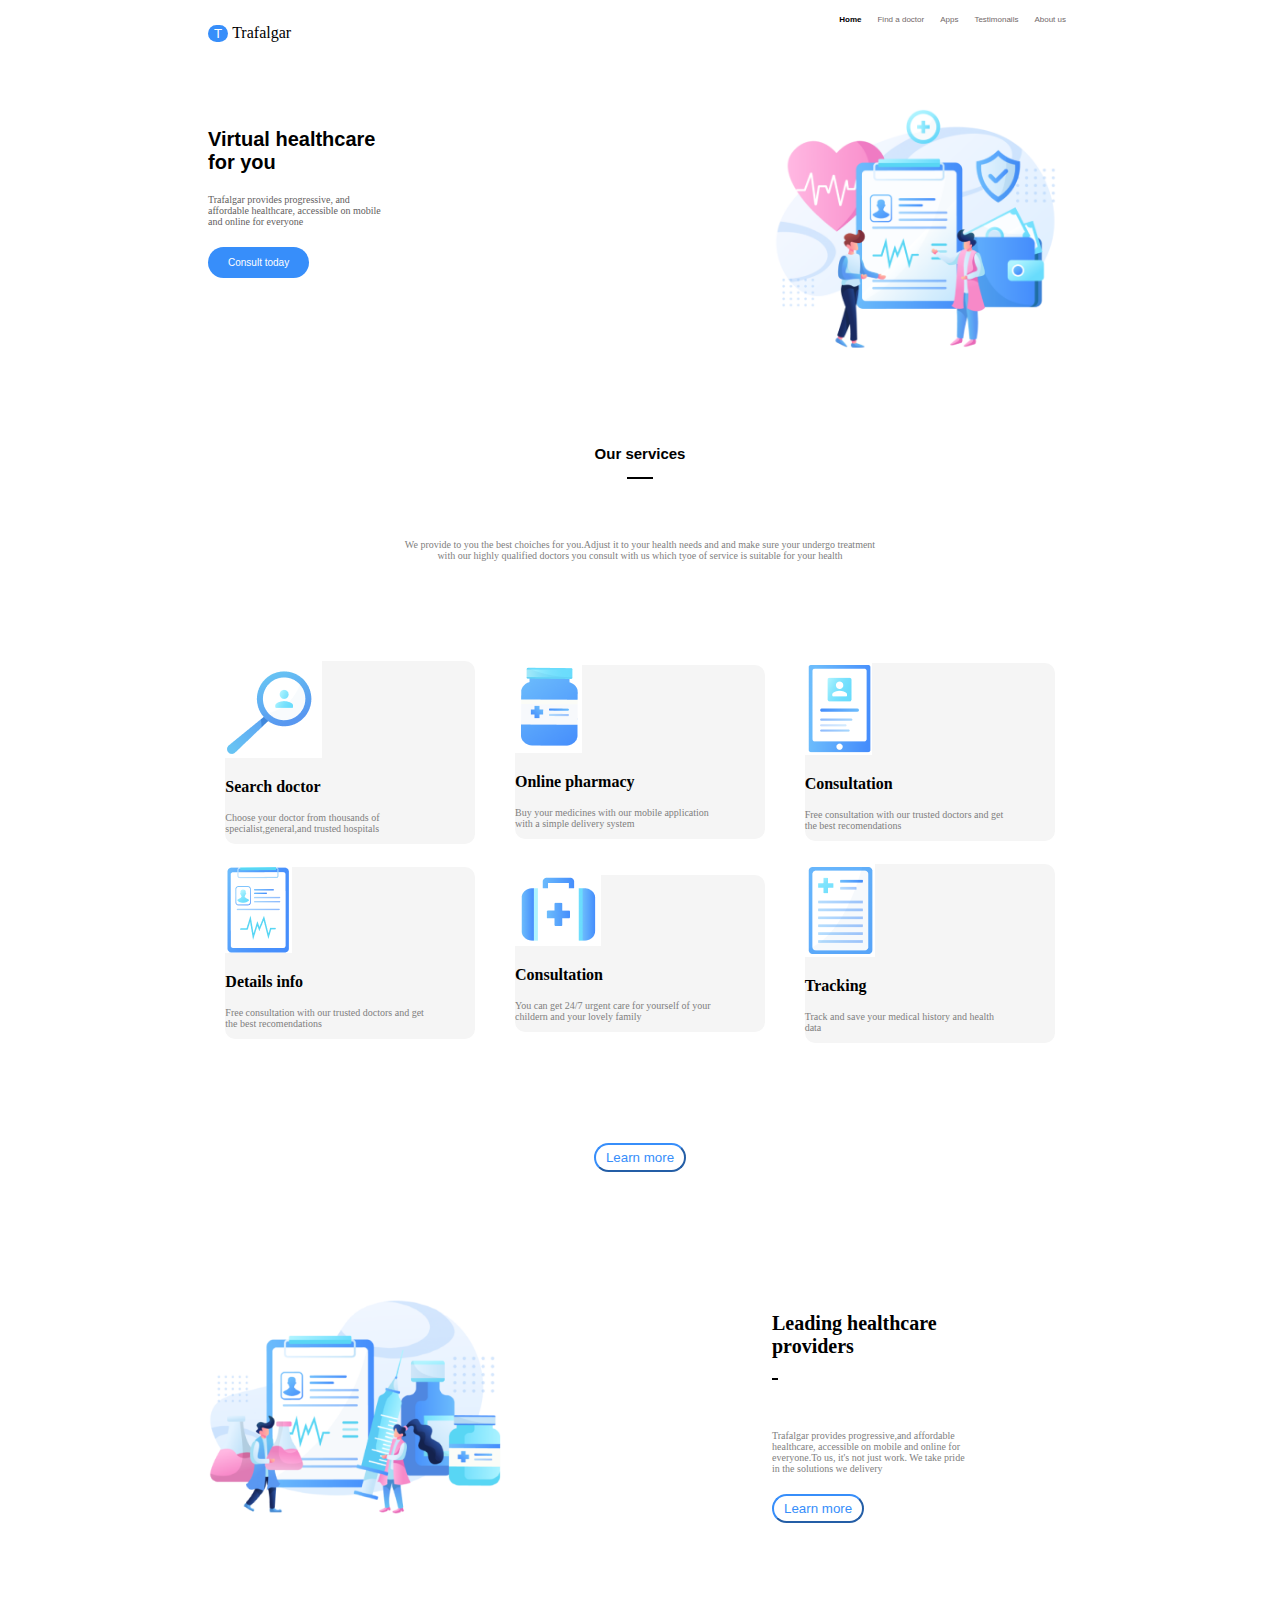
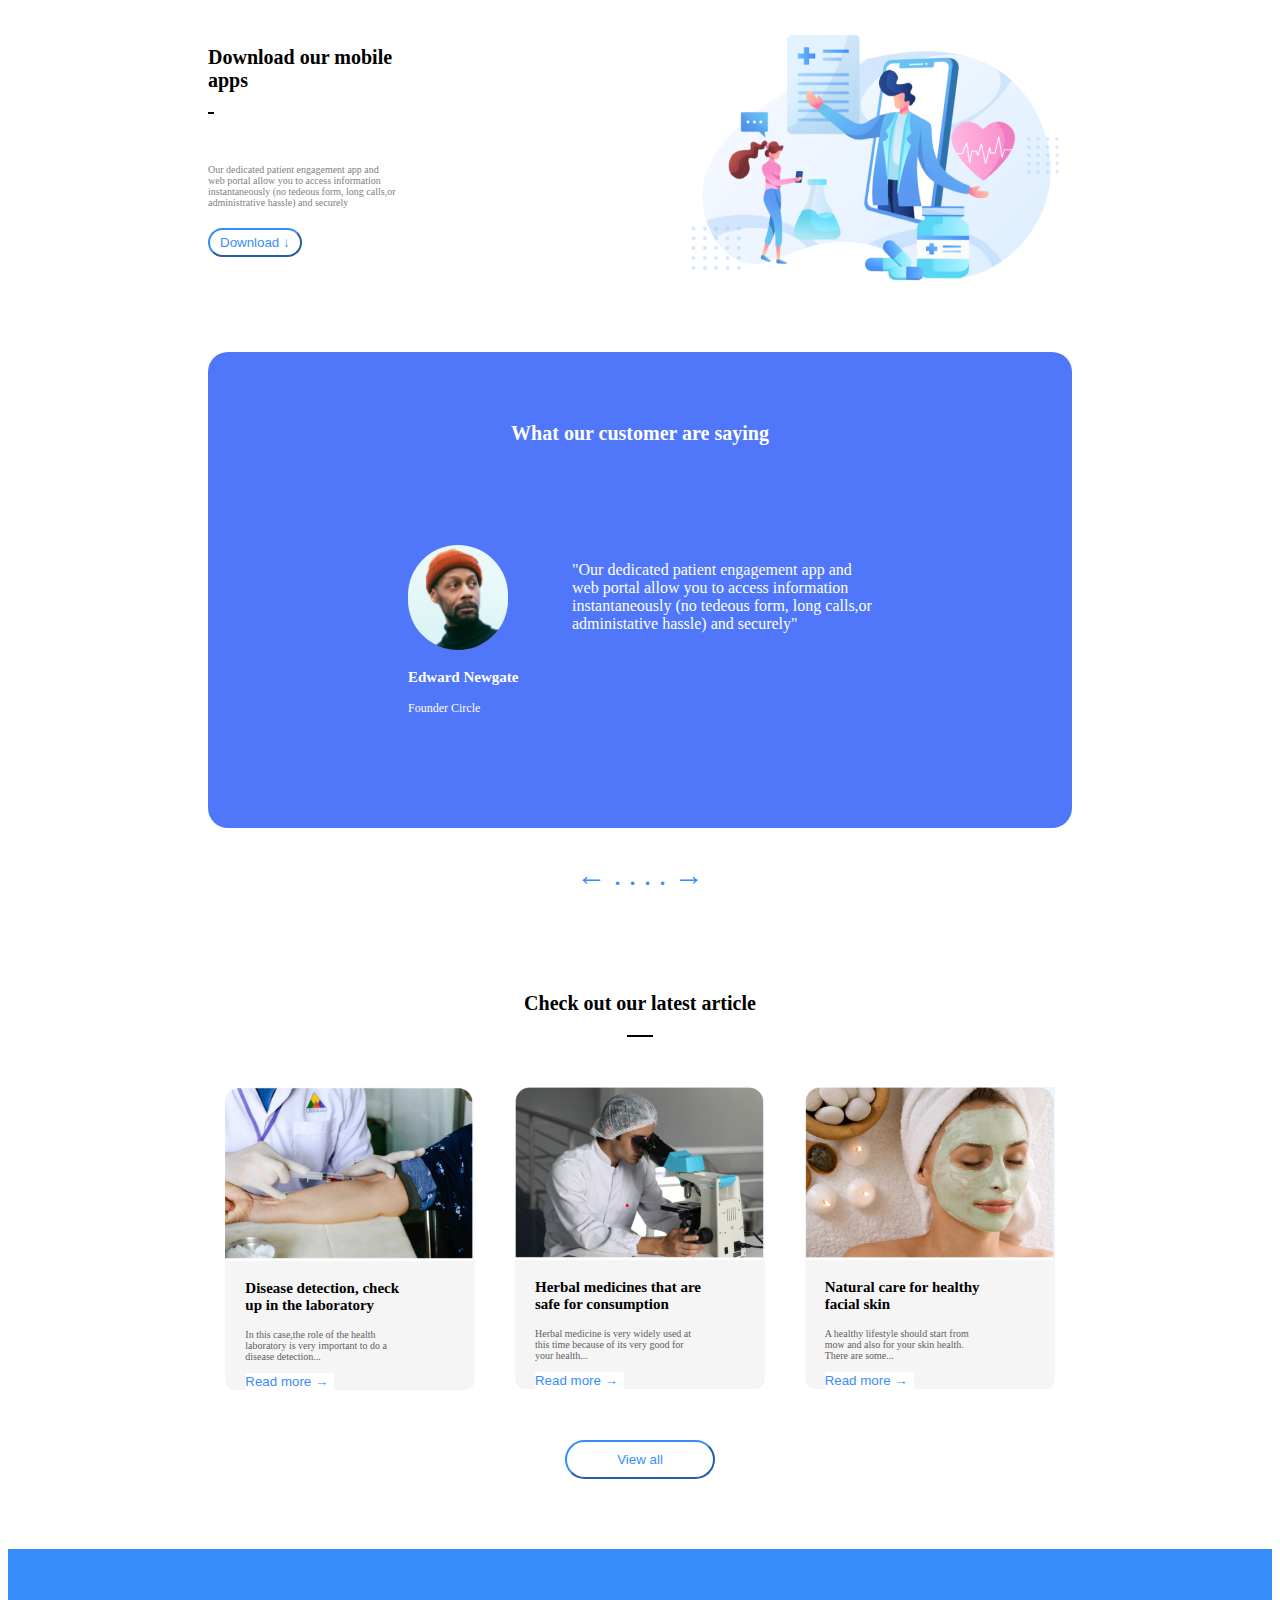
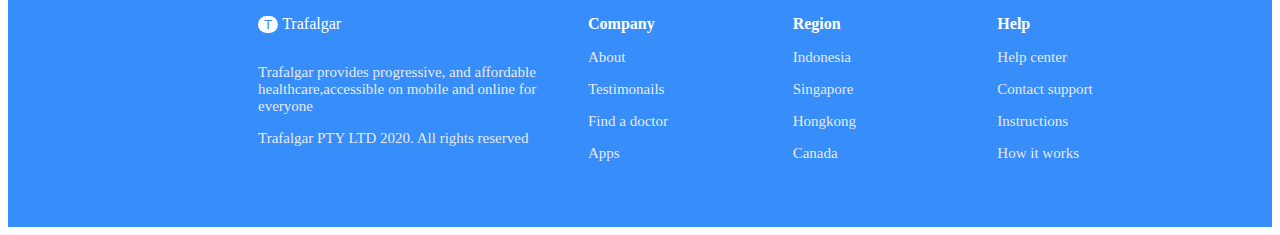
<file: index.html>
<!DOCTYPE html>
<html>
    <head>
       <link href="task1.css" rel="stylesheet">
    </head>
<body>
    <div class="c">
<div class="stat">
<button class="t-button">T</button> 
<div class="para">
  <p class="p1">Trafalgar</p>
  </div>
  </div>
  <div class="buttons">
    <div class="ut">
  <button class="h">Home</button>
  </div>
  <button class="f">Find a doctor</button>
  <button class="a">Apps</button>
  <button class="t">Testimonails</button>
  <button class="u">About us</button>
  </div>
  <div class="matter1">
  <div class="matter">
  <p class="p2">Virtual healthcare for you</p>
  <p class="p3">
    Trafalgar provides progressive, and affordable healthcare, accessible on 
    mobile and online for everyone</p>
    <button class="consult">Consult today</button>
    </div>
    <img class="profile" src="pics/pic1.png">
  </div>
    <p class="service">Our services</p>
    <div class="h">
        <div class="line"></div>
        </div>
    <p class="p4">We provide to you the best choiches for you.Adjust it to your health needs and
        and make sure your undergo treatment<br> with our highly qualified doctors you
        consult with us which tyoe of service is suitable for your health
    </p>
    <div class="grid-info">
        <div class="grid-item">
            <img src="pics/pic2.png">
            <p class="main">Search doctor</p>
             <p class="second">Choose your doctor from thousands 
            of specialist,general,and trusted hospitals</p>
        </div>
        <div class="grid-item">
            <img src="pics/pic3.png">
            <p class="main">Online pharmacy</p>
            <p class="second">Buy your medicines with our
                mobile application with a
                 simple delivery system
            </p>
            
        </div>
        <div class="grid-item">
            <img src="pics/pic4.png">
            <p class="main">Consultation</p>
            <p class="second">Free consultation with our trusted doctors
                and get the best recomendations
            </p>
        </div>
        <div class="grid-item">
            <img src="pics/pic5.png">
            <p class="main">Details info</p>
            <p class="second">Free consultation with our trusted doctors
                and get the best recomendations
            </p>
        </div>
        <div class="grid-item">
            <img src="pics/pic6.png">
            <p class="main">Consultation</p>
            <p class="second">You can get 24/7 urgent care for yourself 
                of your childern and your lovely family
            </p>
        </div>
        <div class="grid-item">
            <img src="pics/pic7.png">
            <p class="main">Tracking</p>
            <p class="second">Track and save your medical history and
                health data
            </p>
        </div>
        </div>
        <div class="bt">
        <button class="learn"> Learn more</button>
        </div>
        <div class="grid1">
        <img class="img" src="pics/picture1.png">
        <div class="fun">
        <p class="para1">Leading healthcare providers</p>
        <div class="he">
            <div class="line"></div>
            </div>
        <p class="para2">Trafalgar provides progressive,and affordable 
            healthcare, accessible on mobile and online for
            everyone.To us, it's not just work. We take pride
             in the solutions we delivery
        </p>
        <button class="butt">Learn more</button>
        </div>
        </div>
        <div class="grid">
        <div class="fun1">
            <p class="para3">Download our mobile apps</p>
            <div class="he">
                <div class="line"></div>
                </div>
            <p class="para4">Our dedicated patient engagement 
                app and <br>web portal allow you to access information
                instantaneously (no tedeous form, long calls,or
                administrative hassle) and securely
            </p>
            <button class="butt">Download &darr; </button>
            </div>
              <img class="img1" src="pics/picture2.png">
        </div>
        <div class="gd">
        <p class="customer">What our customer are saying</p>
        <div class="g">
            <div class="in">
        <img class="man" src="pics/man.png">
        <div class="ed1">
        <p class="ed">Edward Newgate</p>
        <p class="circle">Founder Circle </p>
        </div>
        </div>
        <p class="m">"Our dedicated patient engagement
            app and web portal allow you to access
            information instantaneously (no tedeous form,
            long calls,or administative hassle) and securely"
        </p>
        </div>
        </div>
        <p class="e">&larr; . . . . &rarr;</p>
        <div class="a1">
        <p class="check"> Check out our latest article</p>
        </div>
        <div class="h">
        <div class="line"></div>
        </div>
        <div class="info">
        <div class="i1">
        <img class="l" src="pics/doc1.png">
        <div class="q1">
        <p class="d1">Disease detection,
             check up in the laboratory</p>
             <p class="de1">In this case,the role of the health
                laboratory is very important to do a
                disease detection...
             </p>
             <button class="read">Read more &rarr;</button>
             </div>
        </div>
        <div class="i1">
            <img class="l" src="pics/doc2.png">
            <div class="q1">
            <p class="d1">Herbal medicines that are
                safe for consumption
            </p>
                 <p class="de1">Herbal medicine is very widely
                    used at this time because of its very good
                    for your health...
                 </p>
                 <button class="read">Read more &rarr;</button>
                 </div>
            </div>
            <div class="i1">
                <img class="l" src="pics/doc3.png">
                <div class="q1">
                <p class="d1">Natural care for healthy
                    facial skin
                </p>
                     <p class="de1">A healthy lifestyle should
                        start from mow and also for your skin
                        health. There are some...
                     </p>
                     <button class="read">Read more &rarr;</button>
                     </div>
                </div>
            </div>
            <div class="b1">
        <button class="b">View all</button>
            </div>
            <div class="z">
            <div class="x">
            <button class="t-button1">T</button> 
              <p class="pc">Trafalgar</p>
              <div class="s">
      <p class="Tt">Trafalgar provides progressive,
        and affordable healthcare,accessible on mobile
        and online for everyone
      </p>
      <p class="t1">Trafalgar PTY LTD 2020. All rights
        reserved
      </p>
              </div>
            </div>
            
            <div class="y1">
            <p class="g1">
               Company 
            </p>
            <div class="s">
            <p>About</p>
            <p>Testimonails</p>
            <p>Find a doctor</p>
            <p>Apps</p>
            </div>
            </div>
            <div class="y1">
                <p class="g1">
                  Region
                </p>
                <div class="s">
                <p>Indonesia</p>
                <p>Singapore</p>
                <p>Hongkong</p>
                <p>Canada</p>
                </div>
                </div>
                <div class="y1">
                    <p class="g1">
                    Help
                    </p>
                    <div class="s">
                    <p>Help center</p>
                    <p>Contact support</p>
                    <p>Instructions</p>
                    <p>How it works</p>
                    </div>
                    </div>
            </div>
            </div>
       </body>
</html>
</file>
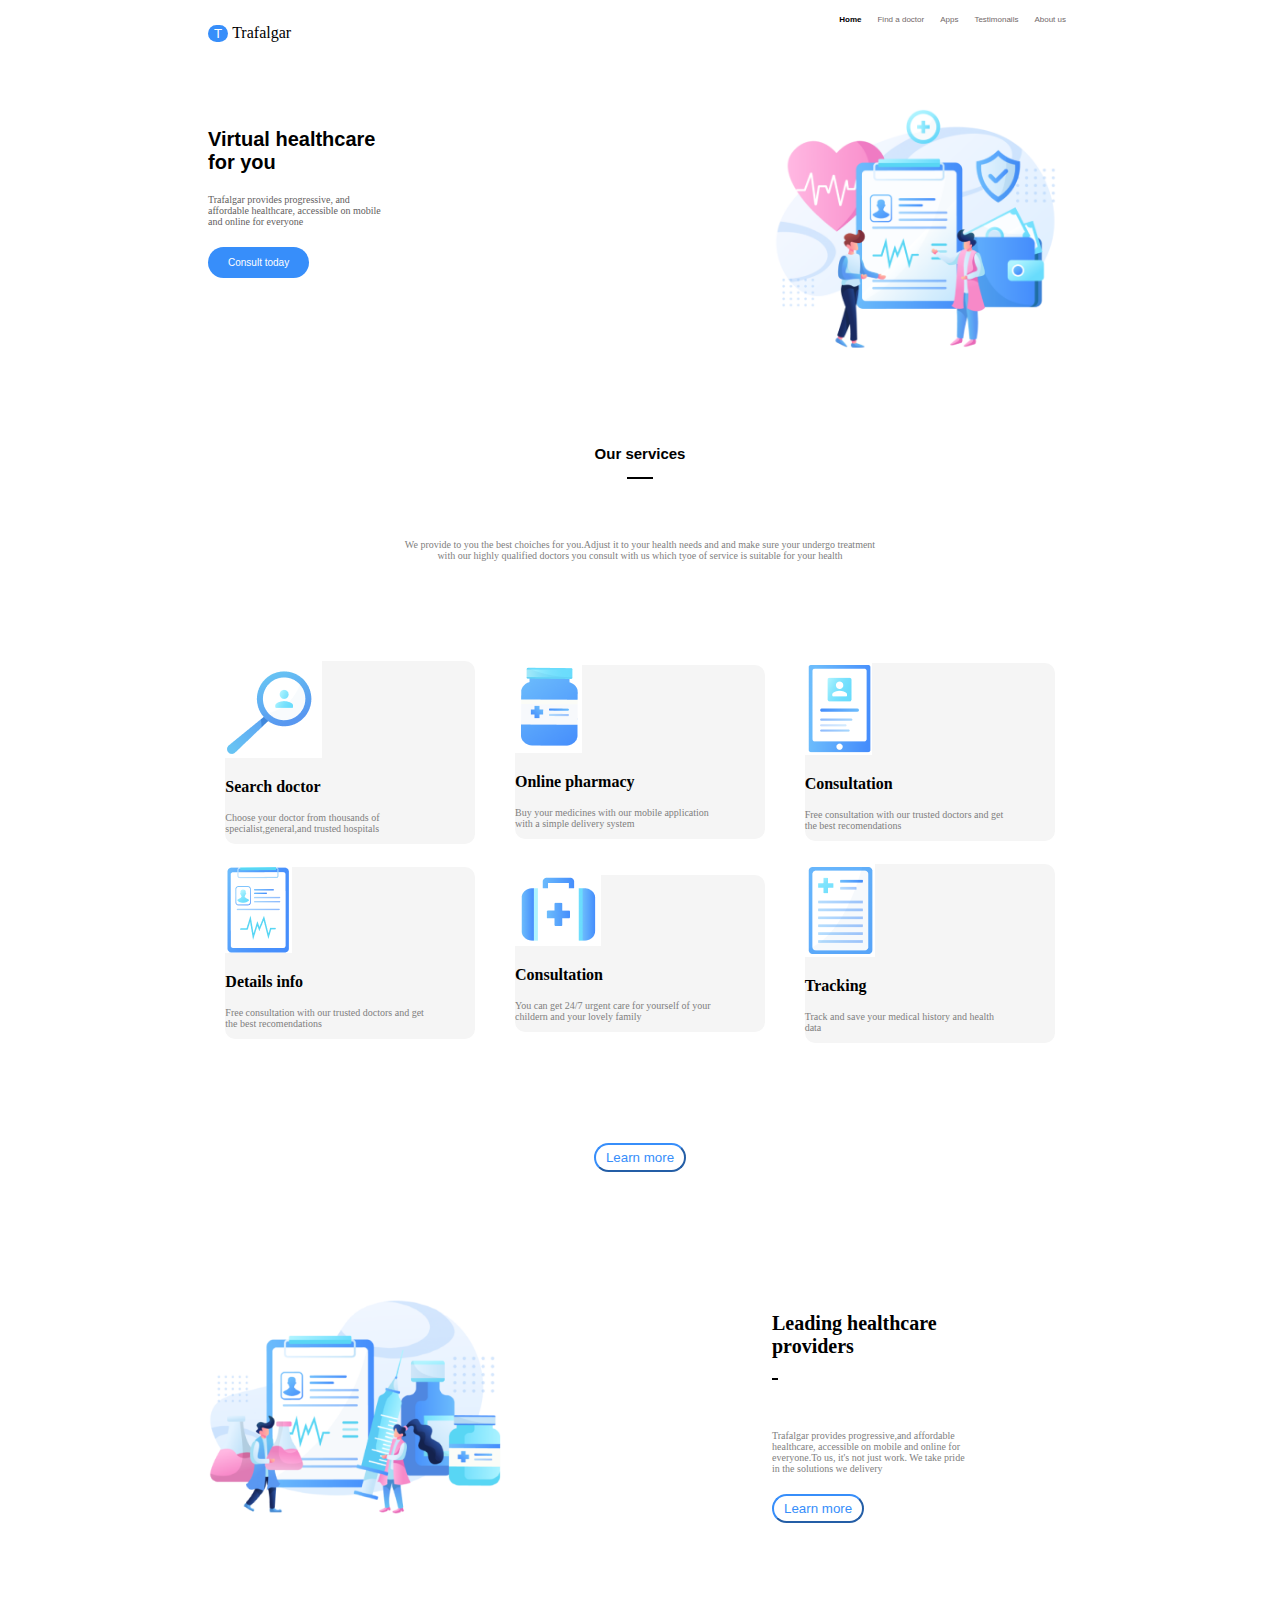
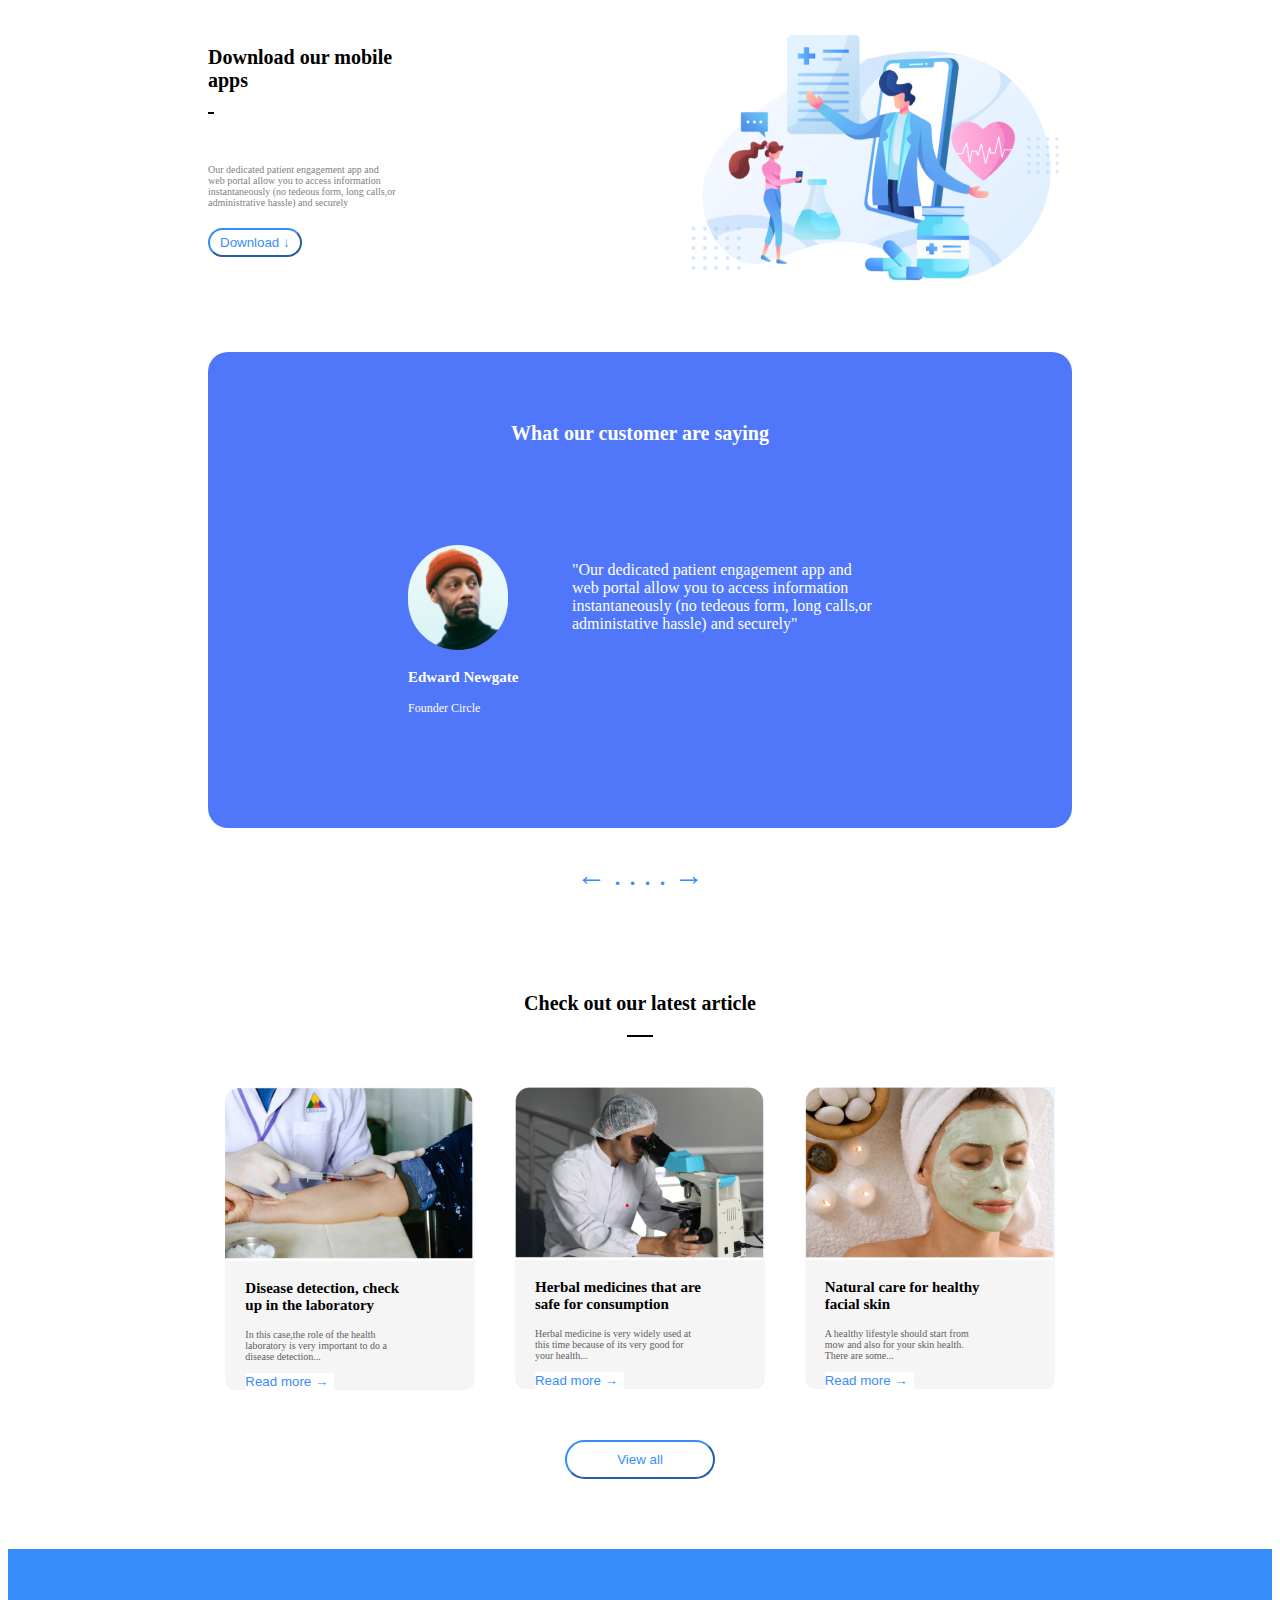
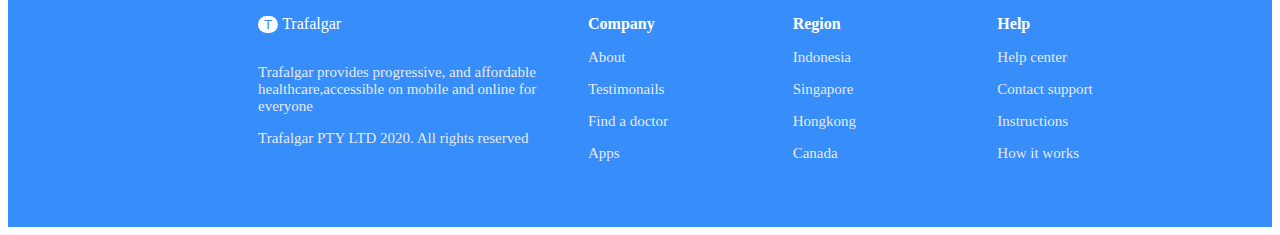
<file: task1.html>
<!DOCTYPE html>
<html>
    <head>
       <link href="task1.css" rel="stylesheet">
    </head>
<body>
    <div class="c">
<div class="stat">
<button class="t-button">T</button> 
<div class="para">
  <p class="p1">Trafalgar</p>
  </div>
  </div>
  <div class="buttons">
    <div class="ut">
  <button class="h">Home</button>
  </div>
  <button class="f">Find a doctor</button>
  <button class="a">Apps</button>
  <button class="t">Testimonails</button>
  <button class="u">About us</button>
  </div>
  <div class="matter1">
  <div class="matter">
  <p class="p2">Virtual healthcare for you</p>
  <p class="p3">
    Trafalgar provides progressive, and affordable healthcare, accessible on 
    mobile and online for everyone</p>
    <button class="consult">Consult today</button>
    </div>
    <img class="profile" src="pics/pic1.png">
  </div>
    <p class="service">Our services</p>
    <div class="h">
        <div class="line"></div>
        </div>
    <p class="p4">We provide to you the best choiches for you.Adjust it to your health needs and
        and make sure your undergo treatment<br> with our highly qualified doctors you
        consult with us which tyoe of service is suitable for your health
    </p>
    <div class="grid-info">
        <div class="grid-item">
            <img src="pics/pic2.png">
            <p class="main">Search doctor</p>
             <p class="second">Choose your doctor from thousands 
            of specialist,general,and trusted hospitals</p>
        </div>
        <div class="grid-item">
            <img src="pics/pic3.png">
            <p class="main">Online pharmacy</p>
            <p class="second">Buy your medicines with our
                mobile application with a
                 simple delivery system
            </p>
            
        </div>
        <div class="grid-item">
            <img src="pics/pic4.png">
            <p class="main">Consultation</p>
            <p class="second">Free consultation with our trusted doctors
                and get the best recomendations
            </p>
        </div>
        <div class="grid-item">
            <img src="pics/pic5.png">
            <p class="main">Details info</p>
            <p class="second">Free consultation with our trusted doctors
                and get the best recomendations
            </p>
        </div>
        <div class="grid-item">
            <img src="pics/pic6.png">
            <p class="main">Consultation</p>
            <p class="second">You can get 24/7 urgent care for yourself 
                of your childern and your lovely family
            </p>
        </div>
        <div class="grid-item">
            <img src="pics/pic7.png">
            <p class="main">Tracking</p>
            <p class="second">Track and save your medical history and
                health data
            </p>
        </div>
        </div>
        <div class="bt">
        <button class="learn"> Learn more</button>
        </div>
        <div class="grid1">
        <img class="img" src="pics/picture1.png">
        <div class="fun">
        <p class="para1">Leading healthcare providers</p>
        <div class="he">
            <div class="line"></div>
            </div>
        <p class="para2">Trafalgar provides progressive,and affordable 
            healthcare, accessible on mobile and online for
            everyone.To us, it's not just work. We take pride
             in the solutions we delivery
        </p>
        <button class="butt">Learn more</button>
        </div>
        </div>
        <div class="grid">
        <div class="fun1">
            <p class="para3">Download our mobile apps</p>
            <div class="he">
                <div class="line"></div>
                </div>
            <p class="para4">Our dedicated patient engagement 
                app and <br>web portal allow you to access information
                instantaneously (no tedeous form, long calls,or
                administrative hassle) and securely
            </p>
            <button class="butt">Download &darr; </button>
            </div>
              <img class="img1" src="pics/picture2.png">
        </div>
        <div class="gd">
        <p class="customer">What our customer are saying</p>
        <div class="g">
            <div class="in">
        <img class="man" src="pics/man.png">
        <div class="ed1">
        <p class="ed">Edward Newgate</p>
        <p class="circle">Founder Circle </p>
        </div>
        </div>
        <p class="m">"Our dedicated patient engagement
            app and web portal allow you to access
            information instantaneously (no tedeous form,
            long calls,or administative hassle) and securely"
        </p>
        </div>
        </div>
        <p class="e">&larr; . . . . &rarr;</p>
        <div class="a1">
        <p class="check"> Check out our latest article</p>
        </div>
        <div class="h">
        <div class="line"></div>
        </div>
        <div class="info">
        <div class="i1">
        <img class="l" src="pics/doc1.png">
        <div class="q1">
        <p class="d1">Disease detection,
             check up in the laboratory</p>
             <p class="de1">In this case,the role of the health
                laboratory is very important to do a
                disease detection...
             </p>
             <button class="read">Read more &rarr;</button>
             </div>
        </div>
        <div class="i1">
            <img class="l" src="pics/doc2.png">
            <div class="q1">
            <p class="d1">Herbal medicines that are
                safe for consumption
            </p>
                 <p class="de1">Herbal medicine is very widely
                    used at this time because of its very good
                    for your health...
                 </p>
                 <button class="read">Read more &rarr;</button>
                 </div>
            </div>
            <div class="i1">
                <img class="l" src="pics/doc3.png">
                <div class="q1">
                <p class="d1">Natural care for healthy
                    facial skin
                </p>
                     <p class="de1">A healthy lifestyle should
                        start from mow and also for your skin
                        health. There are some...
                     </p>
                     <button class="read">Read more &rarr;</button>
                     </div>
                </div>
            </div>
            <div class="b1">
        <button class="b">View all</button>
            </div>
            <div class="z">
            <div class="x">
            <button class="t-button1">T</button> 
              <p class="pc">Trafalgar</p>
              <div class="s">
      <p class="Tt">Trafalgar provides progressive,
        and affordable healthcare,accessible on mobile
        and online for everyone
      </p>
      <p class="t1">Trafalgar PTY LTD 2020. All rights
        reserved
      </p>
              </div>
            </div>
            
            <div class="y1">
            <p class="g1">
               Company 
            </p>
            <div class="s">
            <p>About</p>
            <p>Testimonails</p>
            <p>Find a doctor</p>
            <p>Apps</p>
            </div>
            </div>
            <div class="y1">
                <p class="g1">
                  Region
                </p>
                <div class="s">
                <p>Indonesia</p>
                <p>Singapore</p>
                <p>Hongkong</p>
                <p>Canada</p>
                </div>
                </div>
                <div class="y1">
                    <p class="g1">
                    Help
                    </p>
                    <div class="s">
                    <p>Help center</p>
                    <p>Contact support</p>
                    <p>Instructions</p>
                    <p>How it works</p>
                    </div>
                    </div>
            </div>
            </div>
       </body>
</html>
</file>
<file: task1.css>
.t-button {
    color: white;
    background-color: rgb(55, 142, 250);
   border-color: white;
   border: none;
   border-radius: 100px;
   cursor: grab; 
   display:inline-block;
 
}
.para {
    display: inline-block;
}
.stat {
    text-align: left;
    display: inline-block;
    vertical-align: top;
    margin-bottom: 50px;
    margin-left: 200px;
    
}
  
.h {
    border: none;
    cursor: grab;
    font-weight:bold;
    font-size: 8px ;
    background-color: white;
}
.ut {
    display: inline-block;
}
.f,.a,.t,.u {
    border: none;
    cursor: grab;
    color: rgb(114, 105, 105);
    font-size: 8px;
    background-color: white;
}
.buttons {
    
       vertical-align: top;
       float: right;
       margin-right: 200px;
       

 }

.p2 {
    font-weight: bold;
    font-size: 20px;
    font-family: Arial;
}
.p3 {
    font-size: 10px;
    color: rgb(98, 94, 94);
}
.consult {
    background-color: rgb(55, 142, 250);
    color: white;
    border: none;
    border-radius: 20px;
    font-size: 10px;
    padding-top: 10px;
    padding-left: 20px;
    padding-bottom: 10px;
    padding-right: 20px;
    margin-top: 10px;
}

.matter {
   
    text-align: left;
    display: inline-block;
    margin-bottom: 50px;
    width: 180px;
}
.profile {

float: right;
width: 300px;
justify-self: end;

}
.matter1 {
display: grid;
grid-template-columns: 1fr 1fr;
margin-left: 200px;
margin-right: 200px;

}
.service {
    
    font-family: Arial;
    font-size: 15px;
    font-weight: bold;
    text-align: center;
    margin-top: 80px;
    


}
.p4 {
    
    color: gray;
    text-align: center;
    font-size: 10px;
 }
 .main {
    font-weight: bold;
 }
 .second {
    font-size: 10px;
    width: 200px;
    color:gray ;
 }
 

.grid-info {
    display: grid;
    grid-template-columns: 1fr 1fr 1fr;
    column-gap: 16px;
    row-gap: 40px;
    margin-top: 100px;
    
}
.learn {
color: rgb(55, 142, 250);
border-radius: 20px;
background-color: white;
padding-left: 10px;
padding-right: 10px;
padding-top: 5px;
padding-bottom: 5px;
border-color: rgb(55, 142, 250);
margin-top: 100px;

}
.bt {
    text-align: center;
}
.img {
display: inline-block;
margin-top: 100px;
width: 300px;

}
.para1 {
font-weight: bold;
font-size: 20px;
width: 200px;
}
.para2 {
color: gray;
font-size: 10px;
width: 200px;
}

.butt {
color: rgb(55, 142, 250);
border-radius: 20px;
background-color: white;
padding-left: 10px;
padding-right: 10px;
padding-top: 5px;
padding-bottom: 5px;
border-color: rgb(55, 142, 250);
margin-top: 10px;

}
.fun {
width: 300px;
float:right;
margin-top: 100px;
display: block;
justify-self: end;

}
.para3 {
font-weight: bold;
font-size: 20px;
width: 200px;
}
.para4 {
color: gray;
font-size: 10px;
width: 200px;
}
.fun1 {
 width: 300px;
display: inline-block;
}
.img1{
justify-self: end;
}
.grid1 {
display: grid;
grid-template-columns: 1fr 1fr;
margin-top: 20px;
margin-left: 200px;
margin-right: 200px;
}

.grid {
    display: grid;
    grid-template-columns: 1fr 1fr;
    margin-top: 100px;
    margin-left: 200px;
    margin-right: 200px;
}
.customer {
font-weight: bold;
font-size: 20px;
text-align: center;
}
.man {
border-radius: 140px;
border-color: white;
border-width: 20px;
display: inline-block;
width: 100px;
margin-right: 20px;
}
.ed {
font-size: 15px;
font-weight: bold;

}
.circle {
font-size: 12px;

}
.ed1 {
display: inline-block;
vertical-align: top;
}
.m{
width: 300px;
justify-self: end;
}
.g {
display: grid;
grid-template-columns: 1fr 1fr;
margin-left: 200px;
margin-right: 200px;
}
.g,.gd {
background-color:rgb(80, 119, 250);
border-radius: 20px;
margin-left: 200px;
margin-top: 50px;
margin-right: 200px;
padding-top: 50px;
padding-bottom: 50px;
color: white;
}.e {
display: grid;
font-size: 30px;
color: rgb(55, 142, 250);
text-align: center;
}
.check {
display: grid;
font-weight: bold;
font-size: 20px;
text-align: center;
margin-top: 100px;
}
.line {
        
        border-bottom: 2px solid;
        width: 2%;
        margin-bottom: 50px;
      
}
.h {
display: grid;
place-items: center;
}

.l {
 width: 250px;
}
.d1 {
font-weight: bold;
font-size: 15px;
width: 170px;
}
.de1 {
font-size: 10px;
width:160px;
color:rgb(98, 94, 94);
}
.read {
color: rgb(55, 142, 250);
background-color: white;
border: none;
margin-left: 0;
padding-left: 0;
}
.q1 {
margin-left: 20px;
}
.i1 ,.grid-item{
background-color: whitesmoke;
width: 250px;
border-radius: 10px;

        
}
.info ,.grid-info{
display: grid;
grid-template-columns: 1fr 1fr 1fr;
grid-gap: 5px;
place-items: center;
margin-left: 200px;
margin-right: 200px;
row-gap: 20px;

}
.b {
color: rgb(55, 142, 250);
border-radius: 20px;
border-color: rgb(55, 142, 250);
background-color: white;
padding-left: 50px;
padding-right: 50px;
padding-top: 10px;
padding-bottom: 10px;
margin-bottom: 20px;

}
.b1 {
margin-top: 50px;
text-align: center;
}
.t-button1 {
background-color: white;
color: rgb(55, 142, 250);
border-radius: 40px;
border: none;
display: inline-block;
}
.pc {
display: inline-block;
}
.Tt {
width:300px;
}
.x {
display: inline-block;
}
.g1 {
font-weight: bold;
}
.y1 {
display: inline-block;
}
.s {
font-size: 15px;
color: rgba(245, 241, 241, 0.949);
}
.z {
display: grid;
grid-template-columns: 1fr 1fr 1fr 1fr;
background-color: rgb(55, 142, 250);
color: white;
margin-top: 50px;
padding-top: 50px;
padding-bottom: 50px;
padding-left: 250px;
padding-right: 100px;
column-gap: 30px;
} 
.c {
cursor: grab ;
}
</file>
